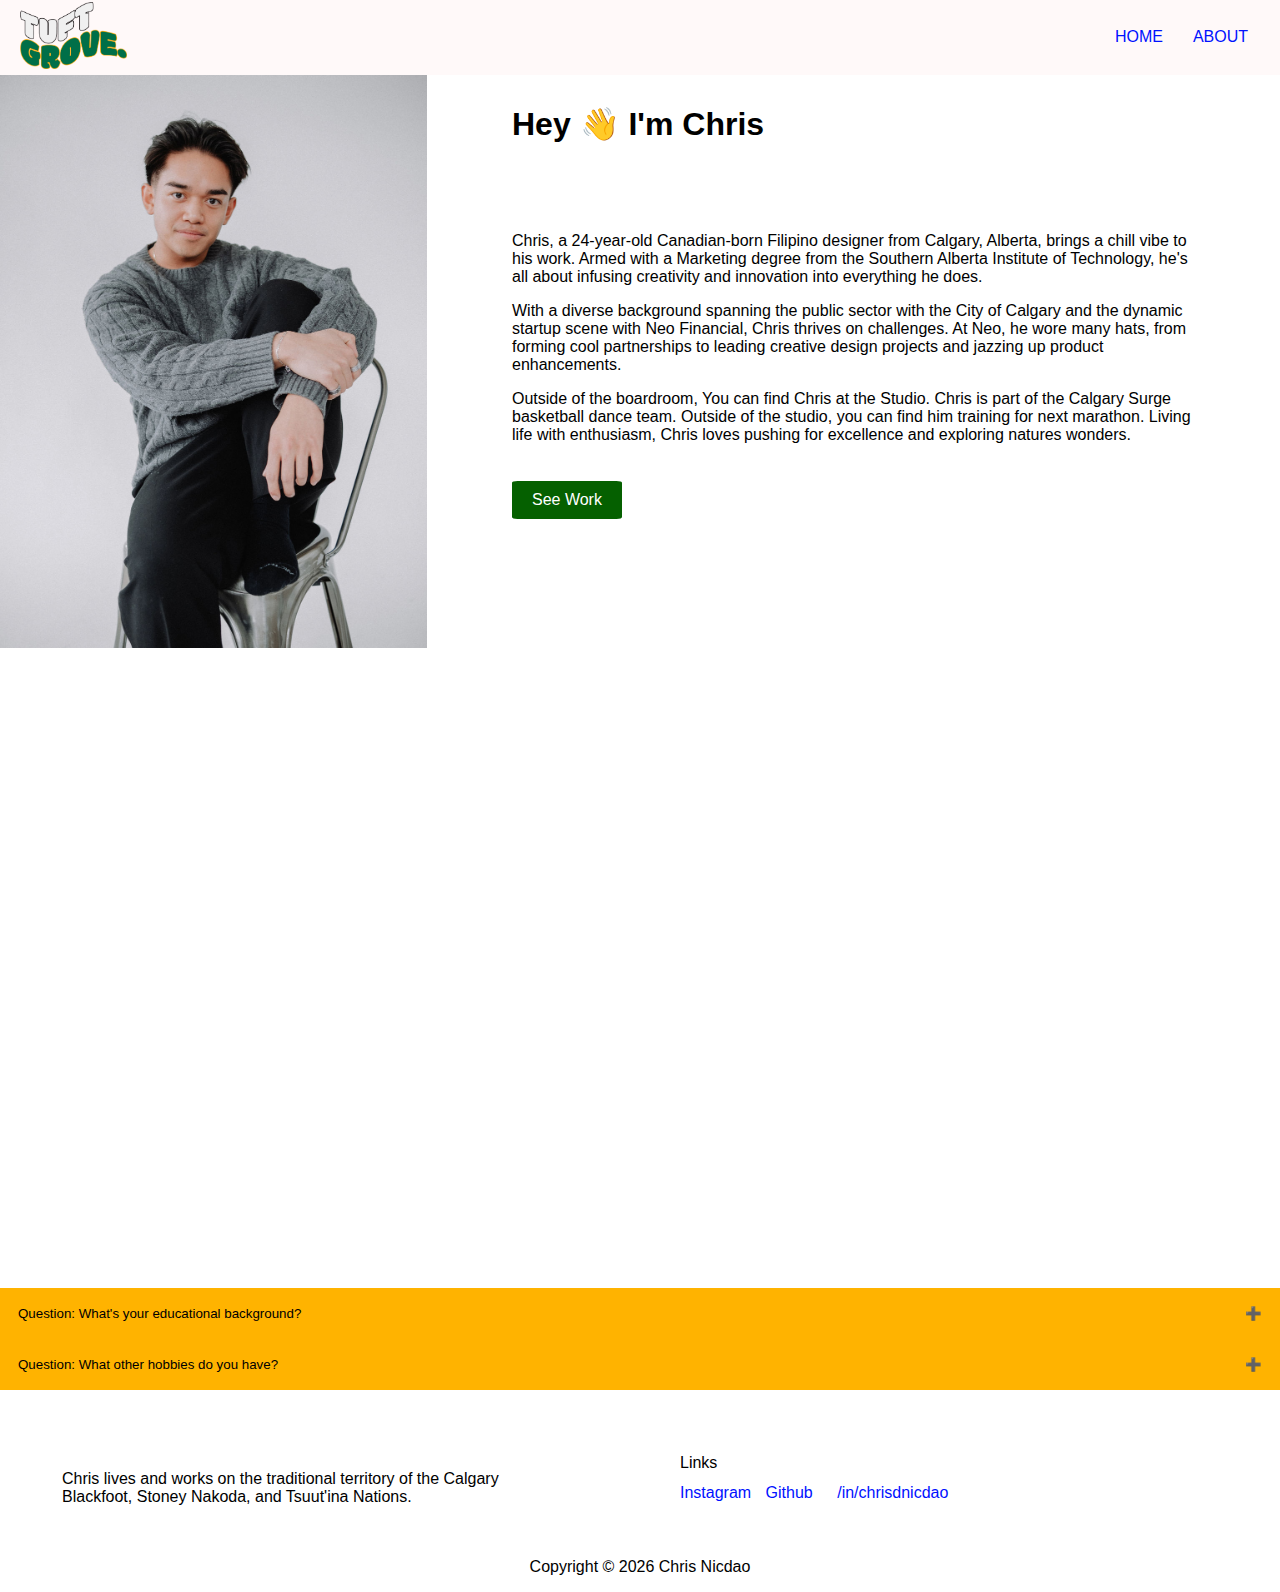
<file: About.html>
<!DOCTYPE html>
<html lang="en">
<head>
  <meta charset="UTF-8">
  <meta name="viewport" content="width=device-width, initial-scale=1.0">
  <link rel="stylesheet" type="text/css" href="styles/styling.css">
  <link rel="preconnect" href="https://fonts.googleapis.com">
  <link rel="preconnect" href="https://fonts.gstatic.com" crossorigin>
  <link rel="stylesheet" href="https://cdnjs.cloudflare.com/ajax/libs/font-awesome/6.5.1/css/all.min.css" integrity="sha512-DTOQO9RWCH3ppGqcWaEA1BIZOC6xxalwEsw9c2QQeAIftl+Vegovlnee1c9QX4TctnWMn13TZye+giMm8e2LwA==" crossorigin="anonymous" referrerpolicy="no-referrer">
  <link href="https://fonts.googleapis.com/css2?family=Poppins:ital,wght@0,100;0,200;0,300;0,400;0,500;0,600;0,700;0,800;0,900;1,100;1,200;1,300;1,400;1,500;1,600;1,700;1,800;1,900&display=swap" rel="stylesheet">
  <script async src="javascript/script.js"></script>
  <title>About Tuft Grove</title>
</head>
<body>
    <header>
        <div class="nav">
            <a href="index.html">
                <img src="assets/TuftGrove.png" alt="Wordmark Logo Tuft Grove" class="logo">
              </a>           
               <nav>
                <ul>
                    <li><a href="index.html">HOME</a></li>
                    <li><a href="About.html">ABOUT</a></li>
                </ul>
            </nav>
        </div>
    </header>
  <main>  
  <section class="about-container">
    <div class="about-image" tabindex="1">
      <img src="assets/ChrisNicdaoPortrait.jpg" alt="Portrait of Chris Nicdao">
    </div>
    <div class="content-text" tabindex="2">
      <h1>Hey &#128075; I'm Chris</h1>
      <p class="about-para">
        Chris, a 24-year-old Canadian-born Filipino designer from Calgary, Alberta, brings a chill vibe to his work. Armed with a Marketing degree from the Southern Alberta Institute of Technology, he's all about infusing creativity and innovation into everything he does.</p>

      <p class="about-para">With a diverse background spanning the public sector with the City of Calgary and the dynamic startup scene with Neo Financial, Chris thrives on challenges. At Neo, he wore many hats, from forming cool partnerships to leading creative design projects and jazzing up product enhancements.</p>
        
      <p class="about-para">Outside of the boardroom, You can find Chris at the Studio. Chris is part of the Calgary Surge basketball dance team. Outside of the studio, you can find him training for next marathon. Living life with enthusiasm, Chris loves pushing for excellence and exploring natures wonders.</p>

      <a href="index.html">
            <button type="button" class="content-button">See Work</button>
        </a>
    </div>
  </section>
  <div class="video-container">
    <iframe width="560" height="315" src="https://www.youtube.com/embed/_WWXmGf8bhQ?si=VuFKuRO6_EpkMmtX" title="Chris Nicdao East Dance Festival Reel" frameborder="0" allow="accelerometer; autoplay; clipboard-write; encrypted-media; gyroscope; picture-in-picture; web-share" referrerpolicy="strict-origin-when-cross-origin" allowfullscreen></iframe>
  </div>

  <section>
    <section class="accordion-container">
      <button class="accordion" tabindex="4">Question: What's your educational background?</button>
        <div class="panel">
            <p>I hold a degree in Marketing, but I'm currently pursuing further education in user experience design. My aim is to leverage my marketing background to craft compelling digital experiences.
            </p>
      </div>

      <button class="accordion" tabindex="5">Question: What other hobbies do you have?</button>
      <div class="panel">
        <p>I have quite a few, besides making custom rugs and dancing - I really enjoy going out into the mountains and exploring nature. I also really like keeping up with anything tech related. Before I worked in Corporate I actually worked at Apple before pursuing my career in marketing. </p>
      </div>
    </section>
  </section>
</main>

  <footer tabindex="5">
    <div class="footer-container">
      <div class="footertitle">Links</div>
      <div class="footernav">
        <ul>
          <li><a href="https://www.instagram.com/">Instagram</a></li>
          <li><a href="https://github.com/nvcdao">Github</a></li>
          <li><a href="https://www.linkedin.com/in/chrisdnicdao/"><i class="fab fa-linkedin-in"></i>/in/chrisdnicdao</a></li>
        </ul>
      </div>
  
      <div class="aboutmecopy">
        <p>Chris lives and works on the traditional territory of the Calgary Blackfoot, Stoney Nakoda, and Tsuut'ina Nations.</p>
        
      </div>
  
      <div class="footerbottom">
        <p>Copyright &copy; <script>document.write(new Date().getFullYear())</script> Chris Nicdao</p>  
      </div>
    </div>
  </footer>
</body>
</html>
</file>
<file: styles/styling.css>
body {
    margin: 0;
    padding: 0;
    font-family: "Arial", Georgia, Times, serif; /* Back up Fonts */
  }


.logo {
  width: 100%;
  height: auto;
  object-fit: cover;
  padding-left: 2%;
}

  .nav {
    position: fixed;
    width: calc(100%); /* Adjust width as needed */
    top: 0;
    right: 0;
padding: 2px;
    background: rgb(255, 249, 249);
    display: flex;
    justify-content: space-between;
    align-items: center;
    list-style: none;
    z-index: 1000;
}


.nav ul  {
  display: flex;
  list-style: none;
  justify-content: center;

}

.nav ul li a {
  padding-right: 30px;

}

/*NAV BAR*/

  .logo {
    width: 10%;
    align-items: flex-start;
  }

  .hero-text {
    position: fixed;
    font-family: "Poppins", sans-serif;
    font-weight: 400;
    font-style: normal;
    font-size: 1rem;
    position: absolute;
    top: 50%;
    background-color: #1f1f1f4f;
    padding-left: 2%;
    padding-right: 2%;
    padding-top: 2%;
    padding-bottom: 2%;
    border-radius: 2rem;
    left: 50%;
    transform: translate(-50%, -50%);
  }

  
  .bottom-hero-text {
    position: fixed;
    font-family: "Poppins", sans-serif;
    font-weight: 400;
    font-style: normal;
    font-size: 1rem;
    background-color: #1f1f1f5b;
    padding-left: 2%;
    padding-right: 2%;
    border-radius: 2rem;
    position: absolute;
    top: 50%;
    left: 50%;
    transform: translate(-50%, 550%);

  }

  .hero-image {
    background-color: #908585;
    color: rgb(255, 255, 255);
    overflow: hidden;
    height: 100vh;
  }
  
  .hero-container img {
  width: 100%;
  height: 100%;
  object-fit: cover;
  
  }
  
  /* CONTENT */
  
  .content-container {
    background-color: #ffffff;
    display: grid;
    padding-top: 4%;
    grid-template-columns: 1fr 1fr 1fr;
  }
  
  .content-text {
  
    grid-column: span 2;
    padding-top: 2rem;
    margin-left: 10%;
    margin-right: 10%;
    color: #000000;
  }
  
  .content-text h1{
    padding-bottom: 10%;
  }
  
  .content-container img {
    height: auto;
    max-width: auto;  
    min-width: auto;
    object-fit: cover;
  }



/* ABOUT CONTENT */

.about-container {
  background-color: #ffffff;
  display: grid;
  padding-top: 4%;
  grid-template-columns: 1fr 1fr 1fr;
  padding-bottom: 5% ;
}

.about-container img {
  height: auto;
  max-width: auto;  
  min-width: auto;
  object-fit: cover;
}


 .content-button {
   margin-top: 3%;
    margin-bottom: 10%;
    display: inline-block;
    padding: 10px 20px;
    background-color: #056000; 
    color: #ffffff;
    border: none;
    border-radius: 5%;
    font-size: 16px;
    cursor: pointer;
    
  }

  /* CARD SECTION*/
  
.container-header h1 {
  text-align: center;
}

a:focus {
  outline: 2px solid rgb(0, 0, 255); 
}


 .header {
  color: #061;
 }

  .card {
    background-color: #fff;
    border-radius: 0.25rem;
    box-shadow: 0rem 0.125rem 1.5rem rgb(0 0 0 / 12%);
    width: 24rem;
  }
  
  img {
    border-radius: 0.25rem 0.25rem 0 0;
    height: auto;
  
    width: 100%;
  }

  .card-content {
    padding: 1rem;
  }
  
  .header,
  .subheader {
    margin: 0;
  }
  
  .container {
    max-width: 1200px;
    margin: 0 auto;
    padding: 20px;
  }
  
  .card-container {
    list-style: none;
    margin: 0;
    padding: 10px;
    display: flex;
    flex-wrap: wrap;
    justify-content: space-between;
    gap: 30px; 
  }

  .card img {
    aspect-ratio: 1/1;
  }
    
  /* The "Bideo" */

  .video-container {
    position: relative;
    width: 77%;
    margin: 0 auto;
    margin-bottom: 60px;
    padding-bottom: 40%;
  }

  iframe {
    position: absolute;
    top: 0;
    left: 0;
    width: 100%;
    height: 100%;
  }

 
  /* Media Queries  for CARDS */
  @media (max-width: 768px) {
    .card {
      width: 100%;
    }
  }
  
  @media (min-width: 768px) and (max-width: 1200px) {
    .card {
      width: calc(50% - 20px); 
      margin-right: 0;
    }
  
    .card:nth-last-child(1) {
      width: 100%;
    }
  }
  
  @media (min-width: 1200px) {
    .card {
      width: calc(33.33% - 20px); 
    }
  }  
  
  /* ACCORDION */

  .accordion:focus {
    outline: 2px solid blue; /* Change the color and thickness as needed */
  }
  
  .accordion-container {
    background-color: #ffffff;
    color: #000000;
  }
  
  .accordion {
    background-color: #ffb300;
    color: #000000;
    cursor: pointer;
    padding: 18px;
    width: 100%;
    text-align: left;
    border: none;
    outline: none;
    transition: 0.4s;
  }
  
  .active, .accordion:hover {
    background-color: #ffc400;
  }
  
  .panel {
    padding: 0 18px;
    background-color: rgb(255, 255, 255);
    display: none;
    overflow: hidden;
  }
  .accordion:after {
    content: '\02795'; 
    color: #054900;
    float: right;
    margin-left: 5px;
  }
  
  .active:after {
    content: "\2796"; 
  }

  
  /* FOOTER */
  
  .footer-container {
    padding-top: 3%;
    background-color: #ffffff;
    width: 100%;
    color: rgb(0, 0, 0);
    display: grid;
    grid-template-columns: repeat(2, 1fr); 
    grid-row: auto;
    gap: 20px; 
    padding-top: 5%;
  }
  
  .aboutmecopy {
    grid-column: 1;
    margin-left: 10%;
    margin-right: 10%;
  }
  
  .footertitle {
    grid-column: 2;
    grid-row: 1;
    color: rgb(0, 0, 0);
    padding-left: 2.5rem;
  }
  
  .footernav {
    grid-column: 2;
    grid-row:1;
  }
  
  .footernav ul {
    list-style: none;
    margin-top: 30px;
  }
  
  .footernav li {
    display: inline;
    margin-right: 10px;
  }
  
  .footerbottom {
  grid-column: span 3;
  text-align: center;
  }
  
  a:link,
  a:visited {
      color: #0011ff;
      text-decoration: none;
  }

/* this adds a space between the linkedin icon and the linkedin address tag */
  li a i {
    margin-right: 10px; 
}

  
  /* Responsive Query for CONTENT*/
  @media screen and (max-width: 1000px) {
    .content-container {
      grid-template-columns: 2fr; 
    }
  
    .content-text {
      grid-column: span 1;
      padding-right: 5%;
      margin-right: 5%;
      padding-top: 3rem; 
    }
  
    .content-text h1 {
      padding-bottom: 5%; 
    }
  }


/* Media Query for About Content */ 
@media screen and (max-width: 1000px) {
  .about-container {
    grid-template-columns: 1fr 1fr; /* Change to two columns for screens up to 1000px wide */
    align-items: center;
  }

  .about-container img {
 place-self: center;
  }
  
  .content-button {
    margin-top: 3%;
    margin-bottom: 10%;
    display: inline-block;
    padding: 10px 20px;
    background-color: #056000; 
    color: #ffffff;
    border: none;
    border-radius: 5%;
    font-size: 16px;
    cursor: pointer;
  }
}
</file>
